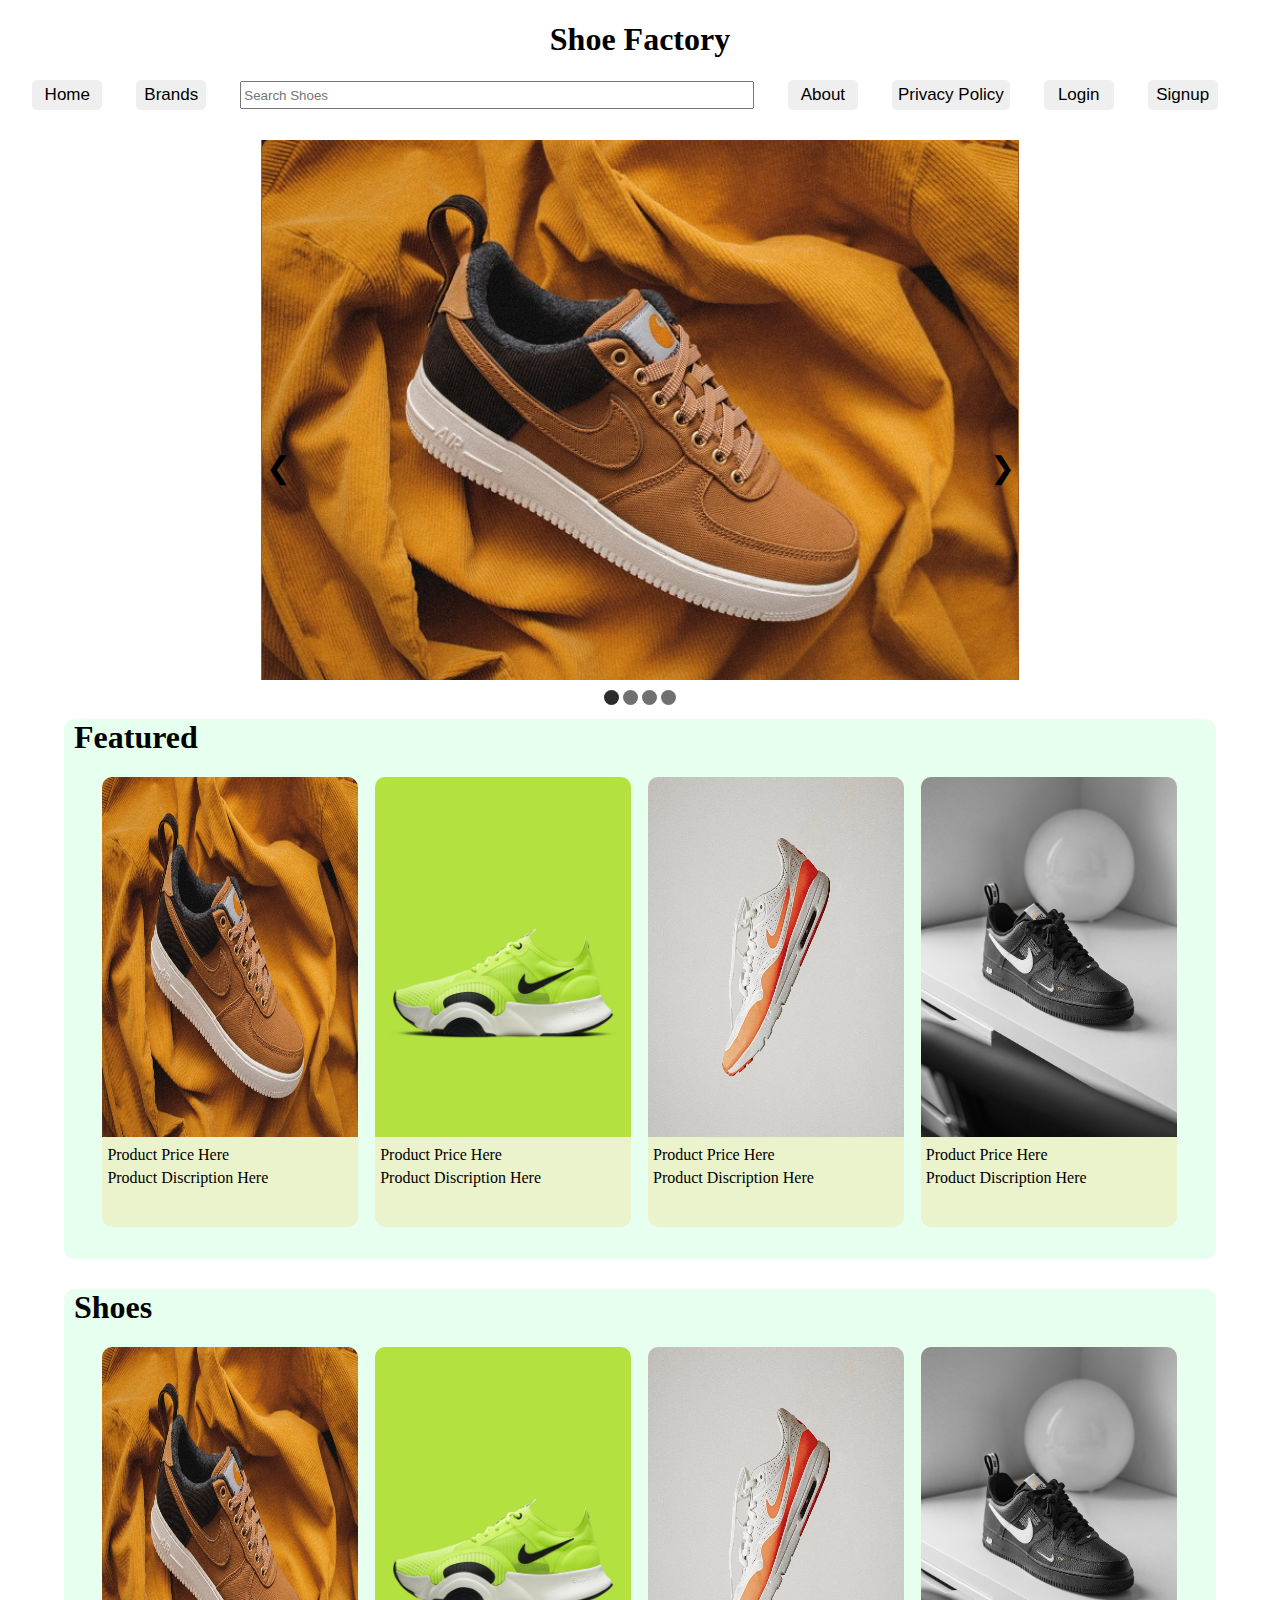
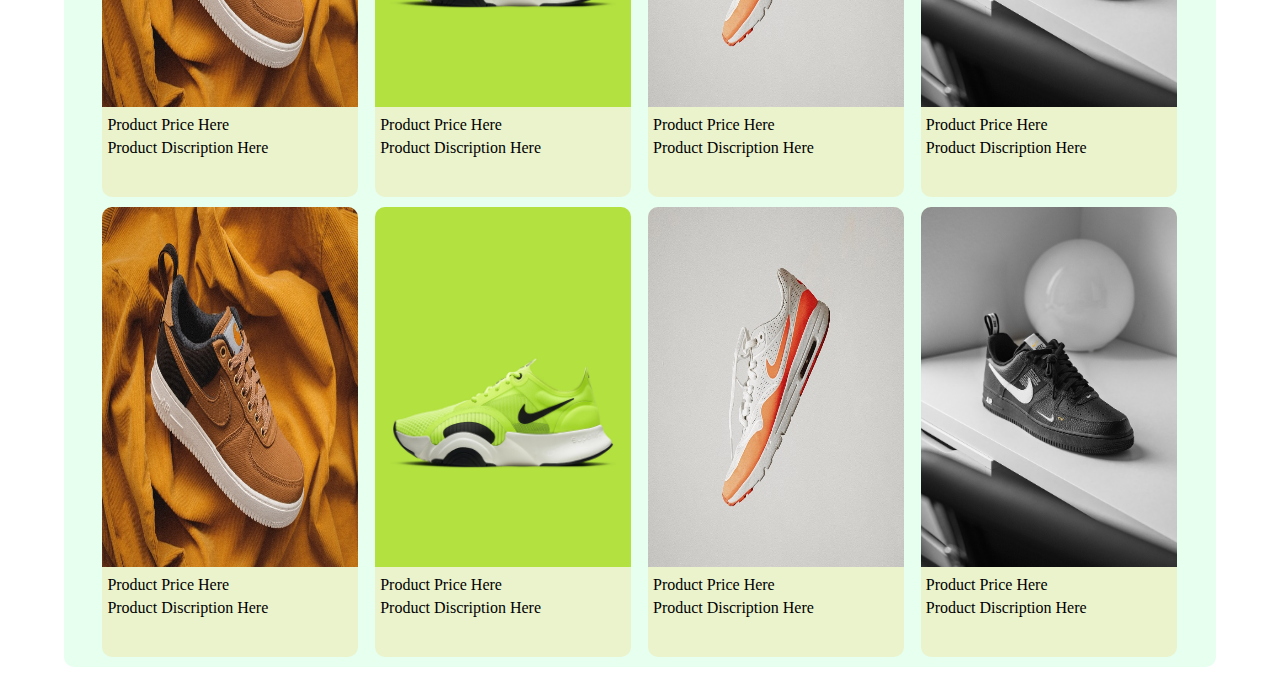
<file: index.html>
<!DOCTYPE html>
<html lang="en">
<head>
    <meta charset="UTF-8">
    <meta http-equiv="X-UA-Compatible" content="IE=edge">
    <meta name="viewport" content="width=device-width, initial-scale=1.0">
    <link rel="stylesheet" href="static/css/index.css">
    <title>Shoe Factory</title>
</head>
<body>
    <h1 id="logo">Shoe Factory</h1>
    <div id="nav">
        <button class="nav-button" id="home-buttoon" onclick="location.href='index.html'">Home</button>
        <button class="nav-button" id="brands-btn" onclick="location.href='brands.html'">Brands</button>
        <input type="text" name="saerch" id="nav-search" placeholder="Search Shoes">
        <button class="nav-button" id="about-btn" onclick="location.href='about.html'">About</button>
        <button class="nav-button" id="privacy-btn" onclick="location.href='privacy.html'">Privacy Policy</button>
        <button class="nav-button" id="login-btn" onclick="location.href='login.html'">Login</button>
        <button class="nav-button" id="signup-btn" onclick="location.href='signup.html'">Signup</button>
    </div>
    <div id="serach-suggestion">
        <div class="suggestion"></div>
        <div class="suggestion"></div>
        <div class="suggestion"></div>
    </div>

    <div id="carousel">
        <img src="static/images/first.jpg" alt="" class="carousel-image" id="first-image">
        <img src="static/images/second.jpg" alt="" class="carousel-image" id="second-image">
        <img src="static/images/third.jpg" alt="" class="carousel-image" id="third-image">
        <img src="static/images/fourth.jpg" alt="" class="carousel-image" id="fourth-image">
        <div id="buttons">
            <span id="prev" onclick="change_image(-1)">❮</span>   <span id="next" onclick="change_image(1)">❯</span>
        </div>
    </div>

    <div id="dots">
        <span class="dot" id="first-dot"></span> 
        <span class="dot" id="second-dot"></span>
        <span class="dot" id="third-dot"></span>
        <span class="dot" id="fourth-dot"></span>
    </div>

    <div id="featured">
        <h1>Featured</h1>
        <div class="product" id="featured-1">
            <img src="static/images/first.jpg" alt="">
            <p class="product-price">Product Price Here</p>
            <p class="product-desc">Product Discription Here</p>
        </div>
        <div class="product" id="featured-2">
            <img src="static/images/second.jpg" alt="" >
            <p class="product-price">Product Price Here</p>
            <p class="product-desc">Product Discription Here</p>
        </div>
        <div class="product" id="featured-3">
            <img src="static/images/third.jpg" alt="" >
            <p class="product-price">Product Price Here</p>
            <p class="product-desc">Product Discription Here</p>
        </div>
        <div class="product" id="featured-4">
            <img src="static/images/fourth.jpg" alt="" >
            <p class="product-price">Product Price Here</p>
            <p class="product-desc">Product Discription Here</p>
        </div>
    </div>

    <div id="all-products">
        <h1>Shoes</h1>
        <div class="product" id="featured-1">
            <img src="static/images/first.jpg" alt="">
            <p class="product-price">Product Price Here</p>
            <p class="product-desc">Product Discription Here</p>
        </div>
        <div class="product" id="featured-2">
            <img src="static/images/second.jpg" alt="" >
            <p class="product-price">Product Price Here</p>
            <p class="product-desc">Product Discription Here</p>
        </div>
        <div class="product" id="featured-3">
            <img src="static/images/third.jpg" alt="" >
            <p class="product-price">Product Price Here</p>
            <p class="product-desc">Product Discription Here</p>
        </div>
        <div class="product" id="featured-4">
            <img src="static/images/fourth.jpg" alt="" >
            <p class="product-price">Product Price Here</p>
            <p class="product-desc">Product Discription Here</p>
        </div>
        <div class="product" id="featured-1">
            <img src="static/images/first.jpg" alt="">
            <p class="product-price">Product Price Here</p>
            <p class="product-desc">Product Discription Here</p>
        </div>
        <div class="product" id="featured-2">
            <img src="static/images/second.jpg" alt="" >
            <p class="product-price">Product Price Here</p>
            <p class="product-desc">Product Discription Here</p>
        </div>
        <div class="product" id="featured-3">
            <img src="static/images/third.jpg" alt="" >
            <p class="product-price">Product Price Here</p>
            <p class="product-desc">Product Discription Here</p>
        </div>
        <div class="product" id="featured-4">
            <img src="static/images/fourth.jpg" alt="" >
            <p class="product-price">Product Price Here</p>
            <p class="product-desc">Product Discription Here</p>
        </div>
    </div>
 <script src="static/js/index.js"></script>
</body>
</html>
</file>
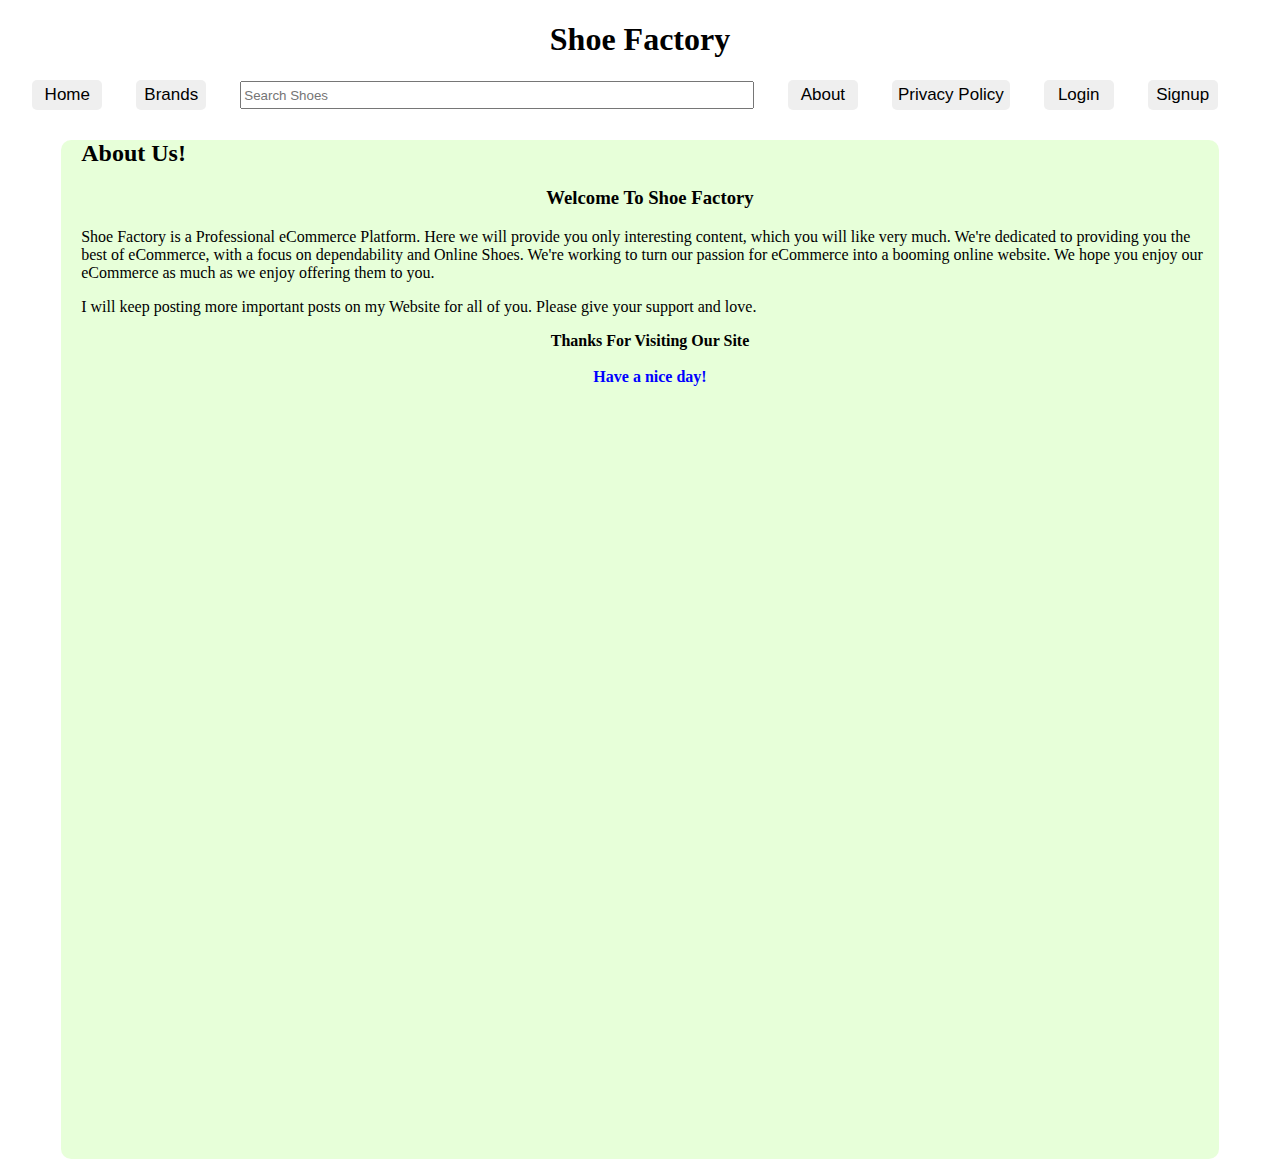
<file: about.html>
<!DOCTYPE html>
<html lang="en">
<head>
    <meta charset="UTF-8">
    <meta http-equiv="X-UA-Compatible" content="IE=edge">
    <meta name="viewport" content="width=device-width, initial-scale=1.0">
    <title>Shoe Factory</title>
    <link rel="stylesheet" href="static/css/index.css">
</head>
<body>
    <h1 id="logo">Shoe Factory</h1>
    <div id="nav">
        <button class="nav-button" id="home-buttoon" onclick="location.href='index.html'">Home</button>
        <button class="nav-button" id="brands-btn" onclick="location.href='brands.html'">Brands</button>
        <input type="text" name="saerch" id="nav-search" placeholder="Search Shoes">
        <button class="nav-button" id="about-btn" onclick="location.href='about.html'">About</button>
        <button class="nav-button" id="privacy-btn" onclick="location.href='privacy.html'">Privacy Policy</button>
        <button class="nav-button" id="login-btn" onclick="location.href='login.html'">Login</button>
        <button class="nav-button" id="signup-btn" onclick="location.href='signup.html'">Signup</button>
    </div>
    <div id="canvas">
        <h2>About Us!</h2>
        <h3 style="text-align: center;">Welcome To <span id="W_Name1">Shoe Factory</span></h3>
        <p><span id="W_Name2">Shoe Factory</span> is a Professional <span id="W_Type1">eCommerce</span> Platform. Here we will provide you only interesting content, which you will like very much. We're dedicated to providing you the best of <span id="W_Type2">eCommerce</span>, with a focus on dependability and <span id="W_Spec">Online Shoes</span>. We're working to turn our passion for <span id="W_Type3">eCommerce</span> into a booming <a href="https://www.blogearns.com/2021/05/free-about-us-page-generator.html" rel="do-follow" style="color: inherit; text-decoration: none;">online website</a>. We hope you enjoy our <span id="W_Type4">eCommerce</span> as much as we enjoy offering them to you.</p>
        <p>I will keep posting more important posts on my Website for all of you. Please give your support and love.</p>
        <p style="font-weight: bold; text-align: center;">Thanks For Visiting Our Site<br><br>
        <span style="color: blue; font-size: 16px; font-weight: bold; text-align: center;">Have a nice day!</span></p>
    </div>
    <script src="static/js/index.js"></script>
</body>
</html>
</file>
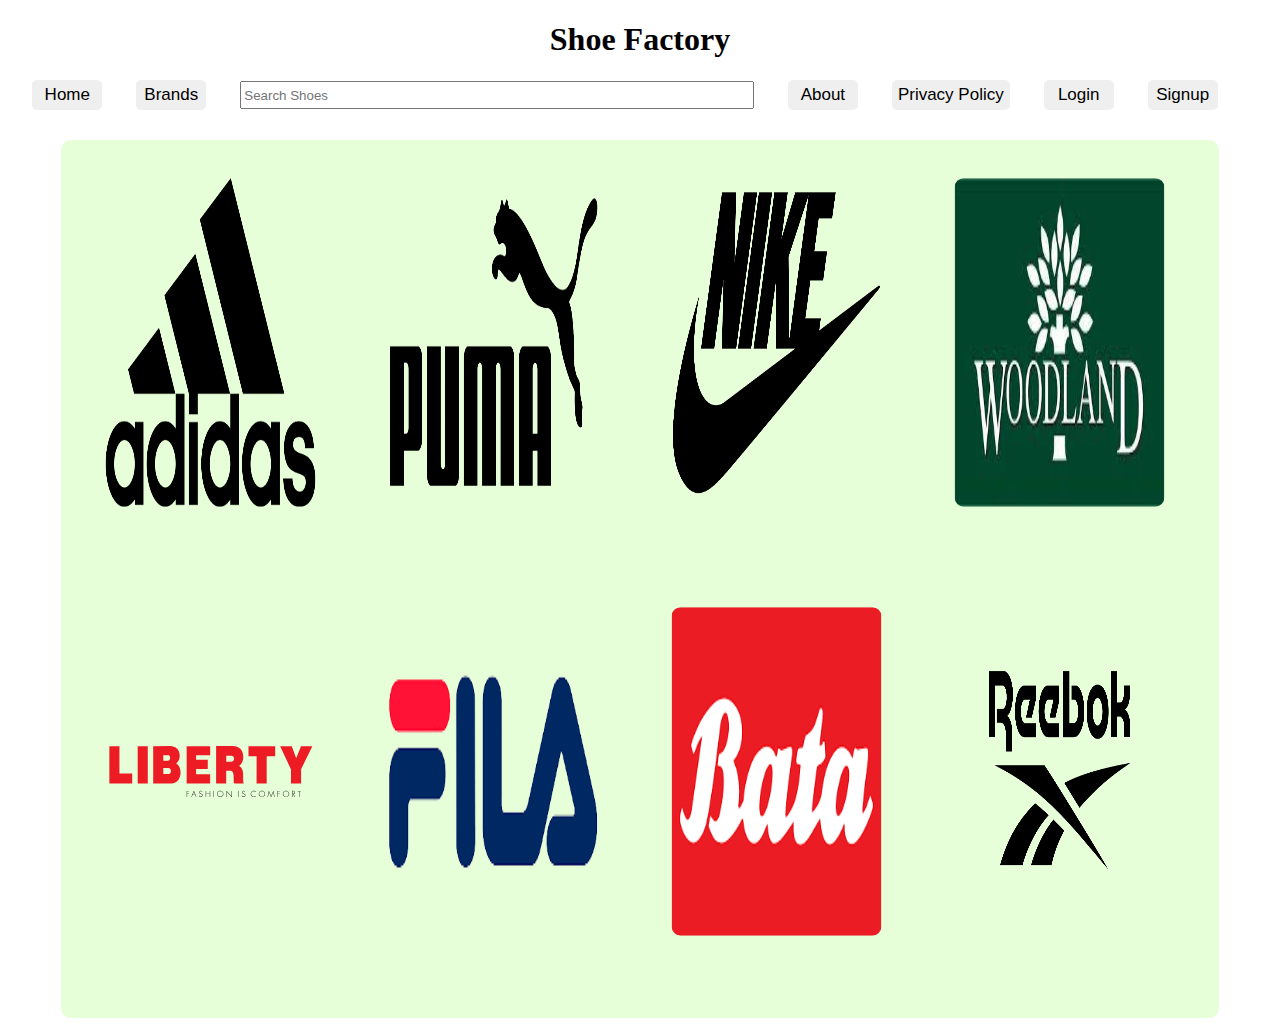
<file: brands.html>
<!DOCTYPE html>
<html lang="en">
<head>
    <meta charset="UTF-8">
    <meta http-equiv="X-UA-Compatible" content="IE=edge">
    <meta name="viewport" content="width=device-width, initial-scale=1.0">
    <title>Shoe Factory</title>
    <link rel="stylesheet" href="static/css/index.css">
    <link rel="stylesheet" href="static/css/brands.css">
</head>
<body>
    <h1 id="logo">Shoe Factory</h1>
    <div id="nav">
        <button class="nav-button" id="home-buttoon" onclick="location.href='index.html'">Home</button>
        <button class="nav-button" id="brands-btn" onclick="location.href='brands.html'">Brands</button>
        <input type="text" name="saerch" id="nav-search" placeholder="Search Shoes">
        <button class="nav-button" id="about-btn" onclick="location.href='about.html'">About</button>
        <button class="nav-button" id="privacy-btn" onclick="location.href='privacy.html'">Privacy Policy</button>
        <button class="nav-button" id="login-btn" onclick="location.href='login.html'">Login</button>
        <button class="nav-button" id="signup-btn" onclick="location.href='signup.html'">Signup</button>
    </div>
    <div id="brands">
        <div class="brand-names">
            <img src="static/images/adidas-logo.png" alt="">
        </div>
        <div class="brand-names">
            <img src="static/images/puma-logo.png" alt="">
        </div>
        <div class="brand-names">
            <img src="static/images/nike-logo.png" alt="">
        </div>
        <div class="brand-names">
            <img src="static/images/woodland-logo.png" alt="">
        </div>
        <div class="brand-names">
            <img src="static/images/liberty-logo.svg" alt="">
        </div>
        <div class="brand-names">
            <img src="static/images/fila-logo.png" alt="">
        </div>
        <div class="brand-names">
            <img src="static/images/bata-logo.png" alt="">
        </div>
        <div class="brand-names">
            <img src="static/images/reebok-logo.png" alt="">
        </div>
    </div>
    <script src="static/js/index.js"></script>
</body>
</html>
</file>
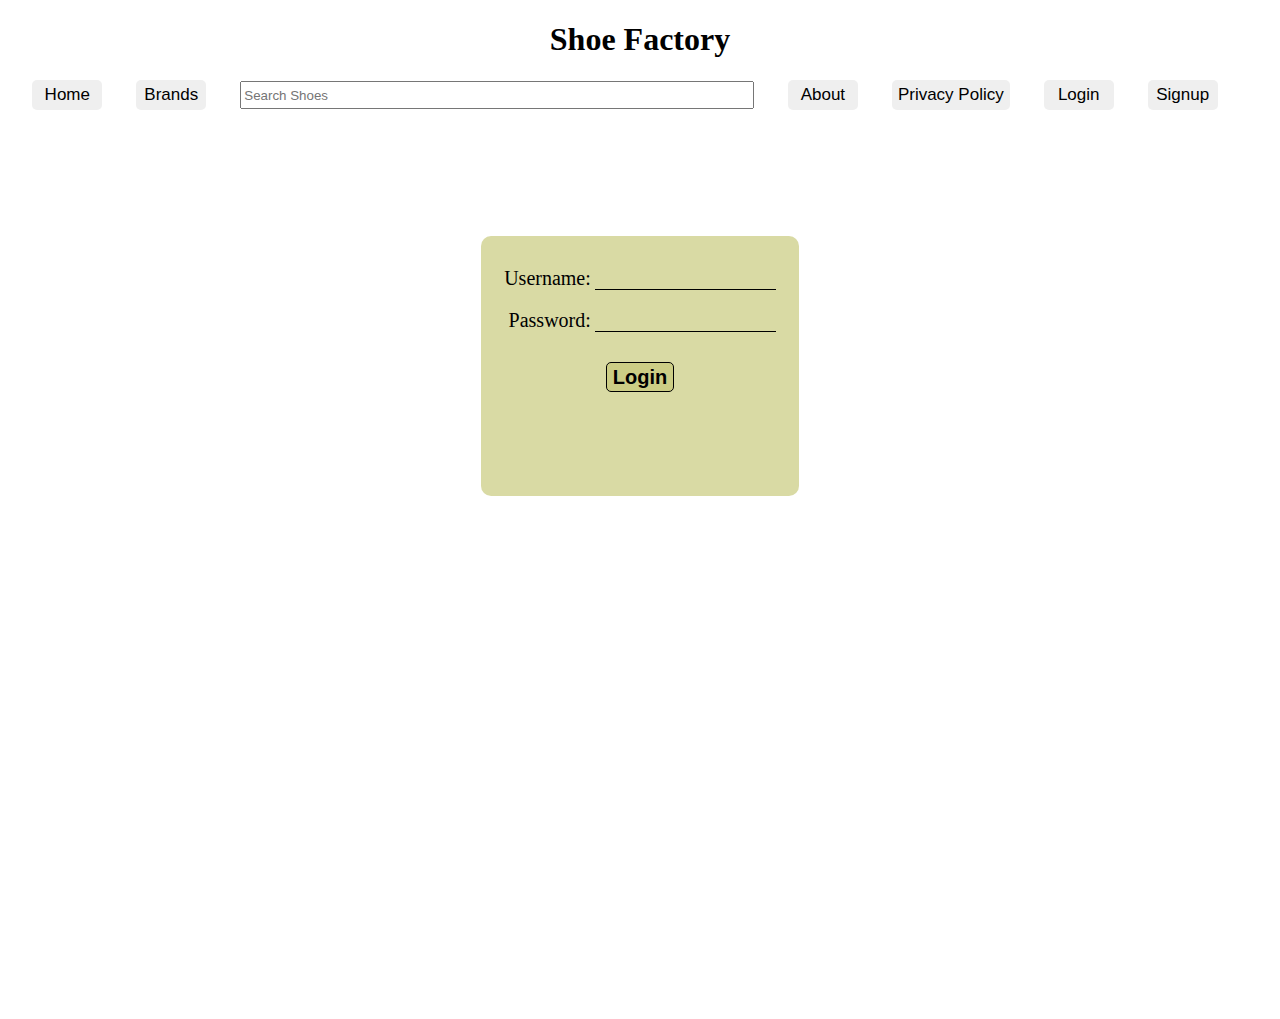
<file: login.html>
<!DOCTYPE html>
<html lang="en">
<head>
    <meta charset="UTF-8">
    <meta http-equiv="X-UA-Compatible" content="IE=edge">
    <meta name="viewport" content="width=device-width, initial-scale=1.0">
    <title>Shoe Factory</title>
    <link rel="stylesheet" href="static/css/index.css">
    <link rel="stylesheet" href="static/css/login.css">
</head>
<body>
    <h1 id="logo">Shoe Factory</h1>
    <div id="nav">
        <button class="nav-button" id="home-buttoon" onclick="location.href='index.html'">Home</button>
        <button class="nav-button" id="brands-btn" onclick="location.href='brands.html'">Brands</button>
        <input type="text" name="saerch" id="nav-search" placeholder="Search Shoes">
        <button class="nav-button" id="about-btn" onclick="location.href='about.html'">About</button>
        <button class="nav-button" id="privacy-btn" onclick="location.href='privacy.html'">Privacy Policy</button>
        <button class="nav-button" id="login-btn" onclick="location.href='login.html'">Login</button>
        <button class="nav-button" id="signup-btn" onclick="location.href='signup.html'">Signup</button>
    </div>
    
    <div id="login-form">
        <form action="">
            <table>
                <tr><td>Username:</td>
                    <td><input type="text" name="username" title="username"></td>
                </tr>
                <tr>
                    <td>Password:</td>
                    <td><input type="text" name="password" title="password"></td>
                </tr>
            </table>
        </form>
        <button type="submit" name="login" id="submit-button">Login</button>
    </div>
    <script src="static/js/index.js"></script>
</body>
</html>
</file>
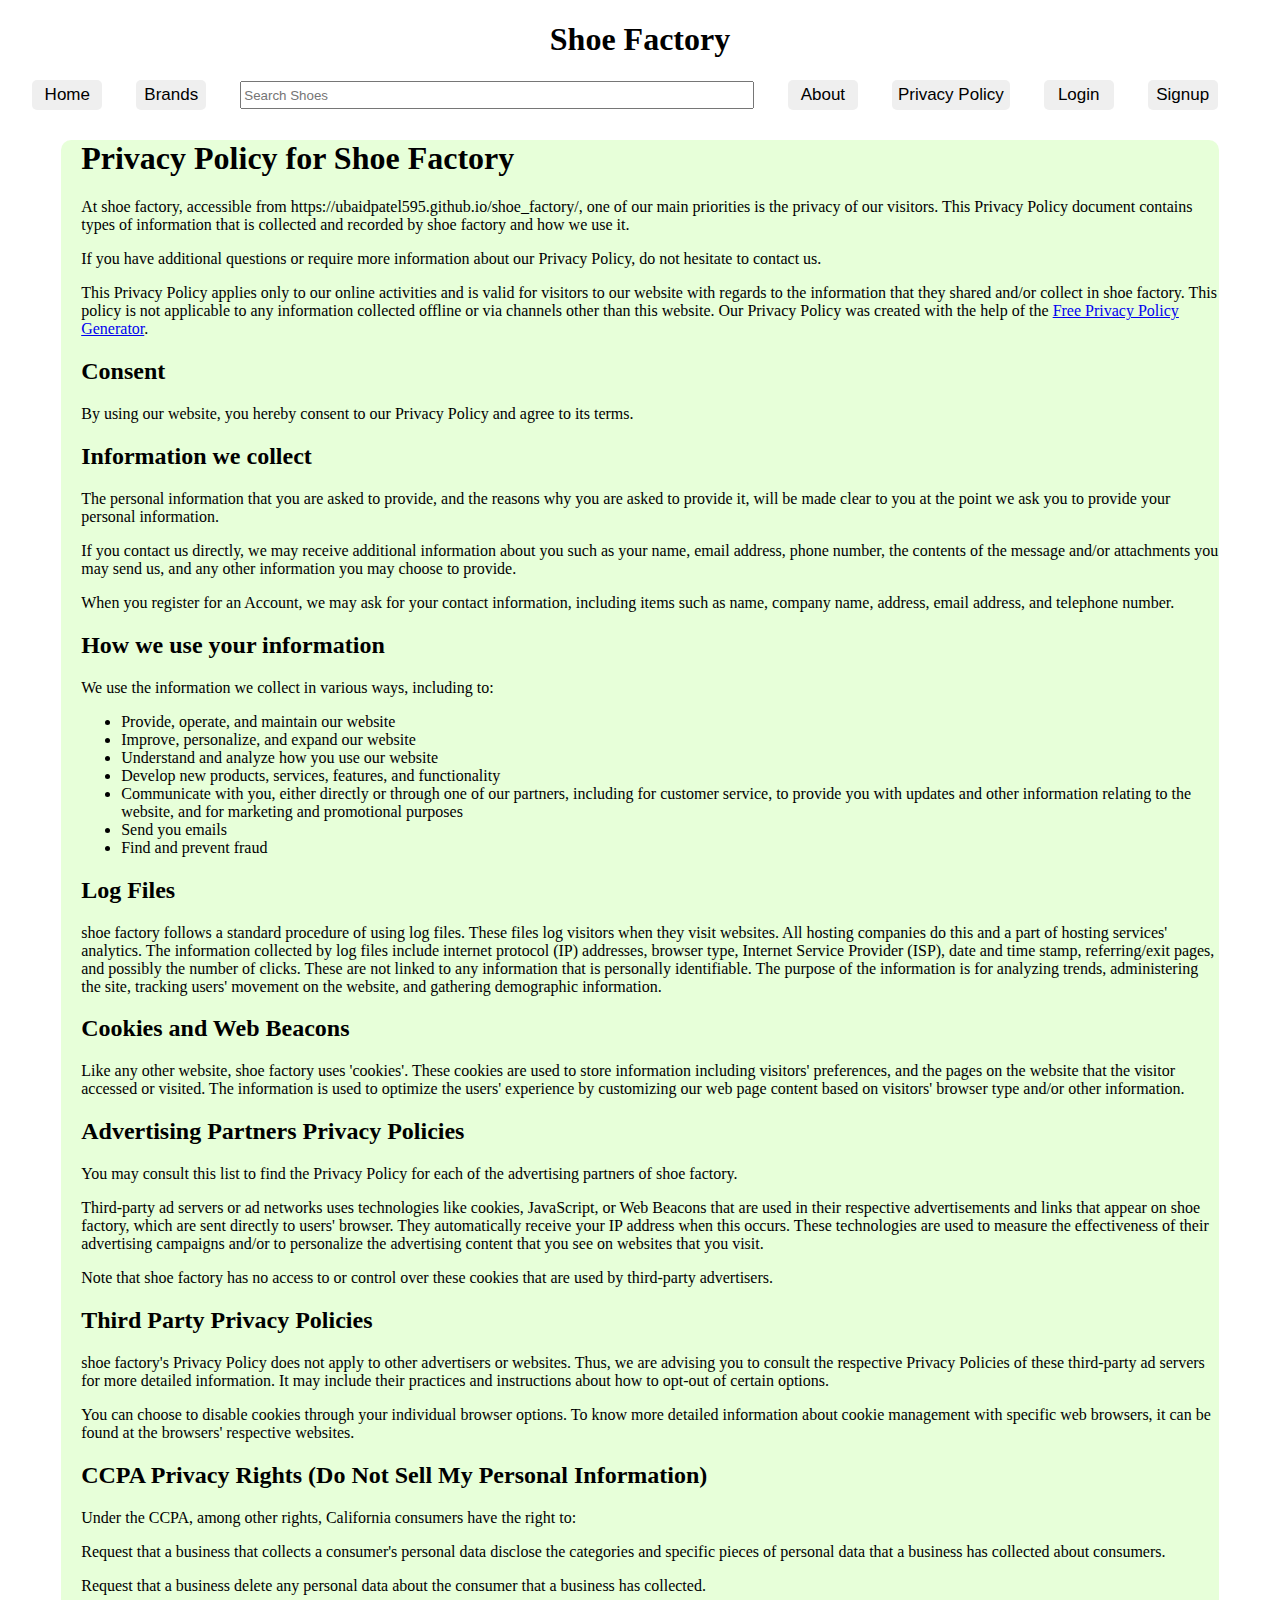
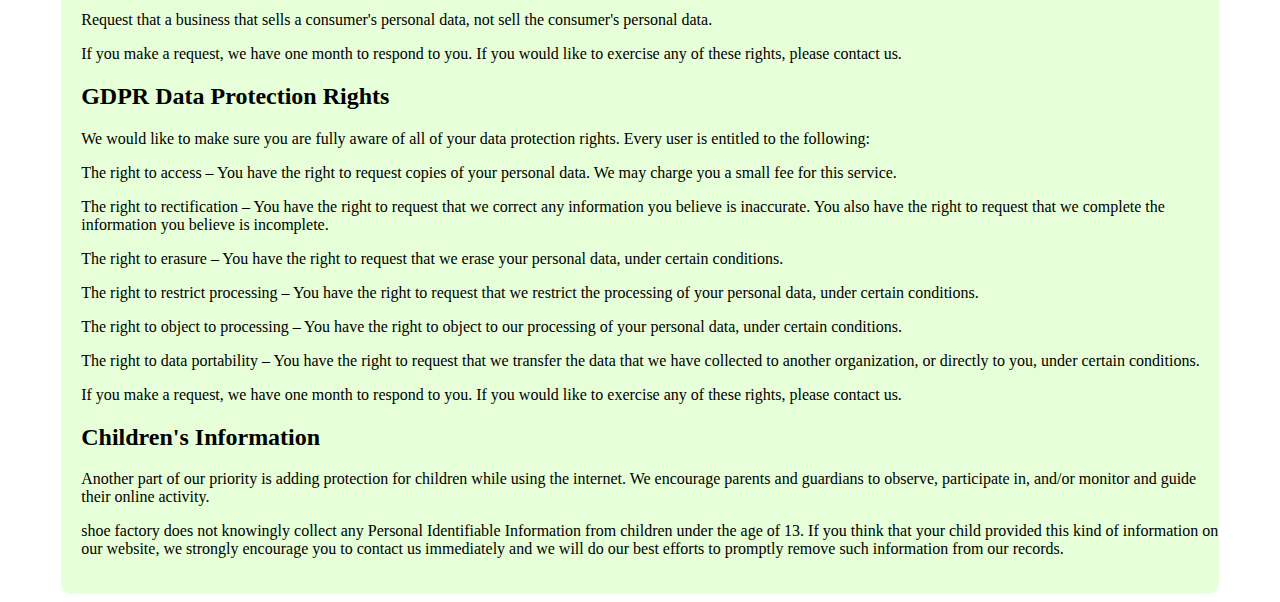
<file: privacy.html>
<!DOCTYPE html>
<html lang="en">
<head>
    <meta charset="UTF-8">
    <meta http-equiv="X-UA-Compatible" content="IE=edge">
    <meta name="viewport" content="width=device-width, initial-scale=1.0">
    <title>Shoe Factory</title>
    <link rel="stylesheet" href="static/css/index.css">
</head>
<body>
    <h1 id="logo">Shoe Factory</h1>
    <div id="nav">
        <button class="nav-button" id="home-buttoon" onclick="location.href='index.html'">Home</button>
        <button class="nav-button" id="brands-btn" onclick="location.href='brands.html'">Brands</button>
        <input type="text" name="saerch" id="nav-search" placeholder="Search Shoes">
        <button class="nav-button" id="about-btn" onclick="location.href='about.html'">About</button>
        <button class="nav-button" id="privacy-btn" onclick="location.href='privacy.html'">Privacy Policy</button>
        <button class="nav-button" id="login-btn" onclick="location.href='login.html'">Login</button>
        <button class="nav-button" id="signup-btn" onclick="location.href='signup.html'">Signup</button>
    </div>
    <div id="canvas">
    <h1>Privacy Policy for Shoe Factory</h1>

<p>At shoe factory, accessible from https://ubaidpatel595.github.io/shoe_factory/, one of our main priorities is the privacy of our visitors. This Privacy Policy document contains types of information that is collected and recorded by shoe factory and how we use it.</p>

<p>If you have additional questions or require more information about our Privacy Policy, do not hesitate to contact us.</p>

<p>This Privacy Policy applies only to our online activities and is valid for visitors to our website with regards to the information that they shared and/or collect in shoe factory. This policy is not applicable to any information collected offline or via channels other than this website. Our Privacy Policy was created with the help of the <a href="https://www.privacypolicygenerator.info/">Free Privacy Policy Generator</a>.</p>

<h2>Consent</h2>

<p>By using our website, you hereby consent to our Privacy Policy and agree to its terms.</p>

<h2>Information we collect</h2>

<p>The personal information that you are asked to provide, and the reasons why you are asked to provide it, will be made clear to you at the point we ask you to provide your personal information.</p>
<p>If you contact us directly, we may receive additional information about you such as your name, email address, phone number, the contents of the message and/or attachments you may send us, and any other information you may choose to provide.</p>
<p>When you register for an Account, we may ask for your contact information, including items such as name, company name, address, email address, and telephone number.</p>

<h2>How we use your information</h2>

<p>We use the information we collect in various ways, including to:</p>

<ul>
<li>Provide, operate, and maintain our website</li>
<li>Improve, personalize, and expand our website</li>
<li>Understand and analyze how you use our website</li>
<li>Develop new products, services, features, and functionality</li>
<li>Communicate with you, either directly or through one of our partners, including for customer service, to provide you with updates and other information relating to the website, and for marketing and promotional purposes</li>
<li>Send you emails</li>
<li>Find and prevent fraud</li>
</ul>

<h2>Log Files</h2>

<p>shoe factory follows a standard procedure of using log files. These files log visitors when they visit websites. All hosting companies do this and a part of hosting services' analytics. The information collected by log files include internet protocol (IP) addresses, browser type, Internet Service Provider (ISP), date and time stamp, referring/exit pages, and possibly the number of clicks. These are not linked to any information that is personally identifiable. The purpose of the information is for analyzing trends, administering the site, tracking users' movement on the website, and gathering demographic information.</p>

<h2>Cookies and Web Beacons</h2>

<p>Like any other website, shoe factory uses 'cookies'. These cookies are used to store information including visitors' preferences, and the pages on the website that the visitor accessed or visited. The information is used to optimize the users' experience by customizing our web page content based on visitors' browser type and/or other information.</p>



<h2>Advertising Partners Privacy Policies</h2>

<P>You may consult this list to find the Privacy Policy for each of the advertising partners of shoe factory.</p>

<p>Third-party ad servers or ad networks uses technologies like cookies, JavaScript, or Web Beacons that are used in their respective advertisements and links that appear on shoe factory, which are sent directly to users' browser. They automatically receive your IP address when this occurs. These technologies are used to measure the effectiveness of their advertising campaigns and/or to personalize the advertising content that you see on websites that you visit.</p>

<p>Note that shoe factory has no access to or control over these cookies that are used by third-party advertisers.</p>

<h2>Third Party Privacy Policies</h2>

<p>shoe factory's Privacy Policy does not apply to other advertisers or websites. Thus, we are advising you to consult the respective Privacy Policies of these third-party ad servers for more detailed information. It may include their practices and instructions about how to opt-out of certain options. </p>

<p>You can choose to disable cookies through your individual browser options. To know more detailed information about cookie management with specific web browsers, it can be found at the browsers' respective websites.</p>

<h2>CCPA Privacy Rights (Do Not Sell My Personal Information)</h2>

<p>Under the CCPA, among other rights, California consumers have the right to:</p>
<p>Request that a business that collects a consumer's personal data disclose the categories and specific pieces of personal data that a business has collected about consumers.</p>
<p>Request that a business delete any personal data about the consumer that a business has collected.</p>
<p>Request that a business that sells a consumer's personal data, not sell the consumer's personal data.</p>
<p>If you make a request, we have one month to respond to you. If you would like to exercise any of these rights, please contact us.</p>

<h2>GDPR Data Protection Rights</h2>

<p>We would like to make sure you are fully aware of all of your data protection rights. Every user is entitled to the following:</p>
<p>The right to access – You have the right to request copies of your personal data. We may charge you a small fee for this service.</p>
<p>The right to rectification – You have the right to request that we correct any information you believe is inaccurate. You also have the right to request that we complete the information you believe is incomplete.</p>
<p>The right to erasure – You have the right to request that we erase your personal data, under certain conditions.</p>
<p>The right to restrict processing – You have the right to request that we restrict the processing of your personal data, under certain conditions.</p>
<p>The right to object to processing – You have the right to object to our processing of your personal data, under certain conditions.</p>
<p>The right to data portability – You have the right to request that we transfer the data that we have collected to another organization, or directly to you, under certain conditions.</p>
<p>If you make a request, we have one month to respond to you. If you would like to exercise any of these rights, please contact us.</p>

<h2>Children's Information</h2>

<p>Another part of our priority is adding protection for children while using the internet. We encourage parents and guardians to observe, participate in, and/or monitor and guide their online activity.</p>

<p>shoe factory does not knowingly collect any Personal Identifiable Information from children under the age of 13. If you think that your child provided this kind of information on our website, we strongly encourage you to contact us immediately and we will do our best efforts to promptly remove such information from our records.</p>
</div>
<script src="static/js/index.js"></script>
</body>
</html>
</file>
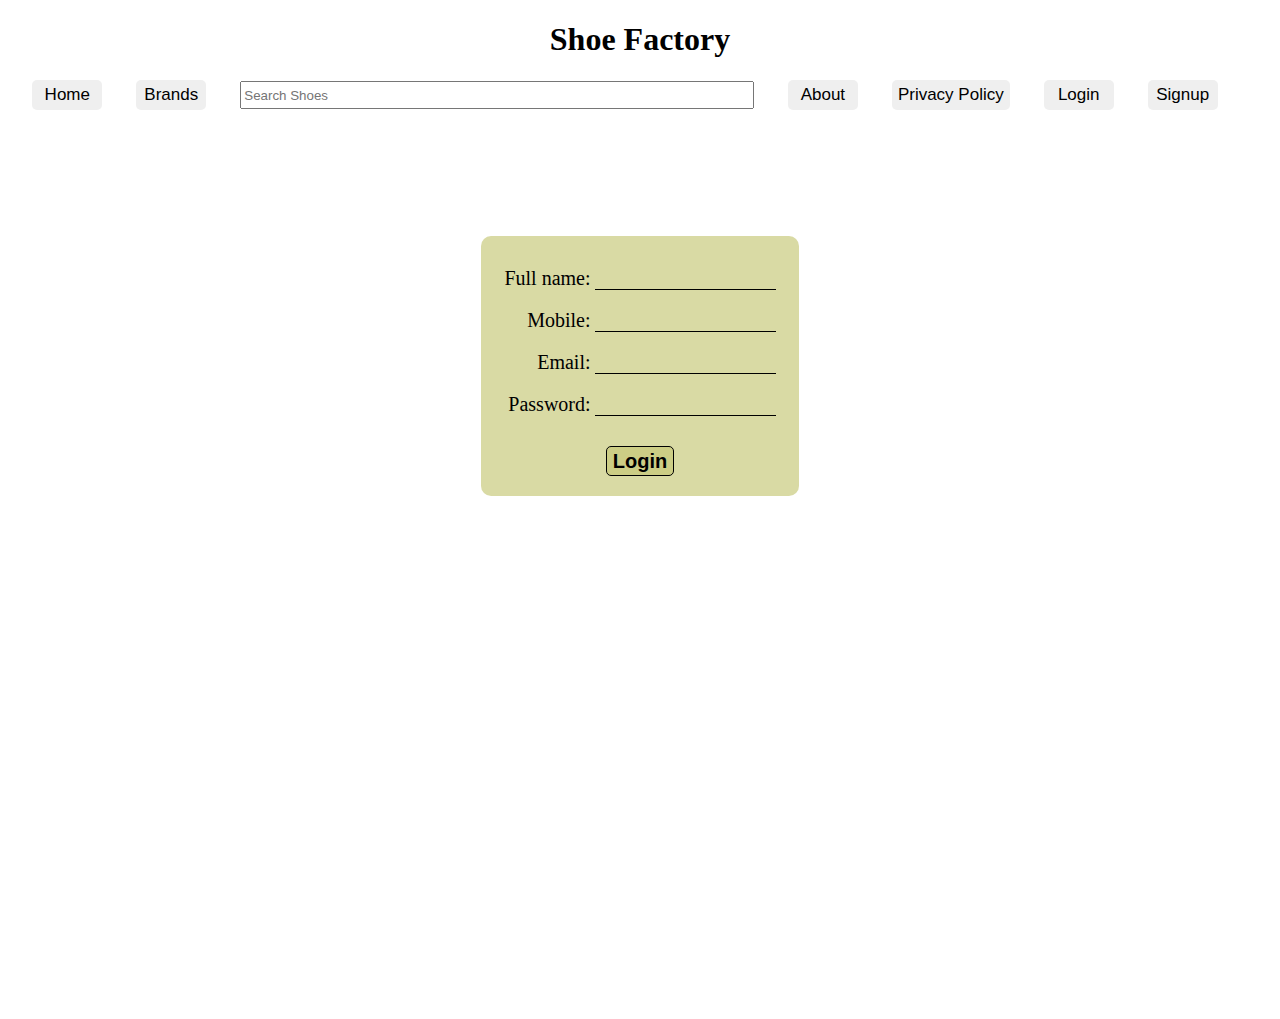
<file: signup.html>
<!DOCTYPE html>
<html lang="en">
<head>
    <meta charset="UTF-8">
    <meta http-equiv="X-UA-Compatible" content="IE=edge">
    <meta name="viewport" content="width=device-width, initial-scale=1.0">
    <title>Shoe Factory</title>
    <link rel="stylesheet" href="static/css/index.css">
    <link rel="stylesheet" href="static/css/login.css">
</head>
<body>
    <h1 id="logo">Shoe Factory</h1>
    <div id="nav">
        <button class="nav-button" id="home-buttoon" onclick="location.href='index.html'">Home</button>
        <button class="nav-button" id="brands-btn" onclick="location.href='brands.html'">Brands</button>
        <input type="text" name="saerch" id="nav-search" placeholder="Search Shoes">
        <button class="nav-button" id="about-btn" onclick="location.href='about.html'">About</button>
        <button class="nav-button" id="privacy-btn" onclick="location.href='privacy.html'">Privacy Policy</button>
        <button class="nav-button" id="login-btn" onclick="location.href='login.html'">Login</button>
        <button class="nav-button" id="signup-btn" onclick="location.href='signup.html'">Signup</button>
    </div>
    <div id="login-form">
        <form action="">
            <table>
                <tr>
                    <td>Full name:</td>
                    <td><input type="text" name="username" title="username"></td>
                </tr>
                <tr>
                    <td>Mobile:</td>
                    <td><input type="text" name="username" title="username"></td>
                </tr>
                <tr>
                    <td>Email:</td>
                    <td><input type="text" name="username" title="username"></td>
                </tr>
                <tr>
                    <td>Password:</td>
                    <td><input type="text" name="password" title="password"></td>
                </tr>
            </table>
        </form>
        <button type="submit" name="login" id="submit-button">Login</button>
    </div>
    <script src="static/js/index.js"></script>
</body>
</html>
</file>
<file: static/css/index.css>
#logo{
    text-align:center;
}
.nav-button{
    border:none;
    border-radius: 5px;
    margin-right: 30px;
    height: 30px;
    font-size:17px;
    min-width:70px;
}
#nav-search{
    height: 22px;
    width: 40%;
    margin-right:30px;
}
#nav{
    text-align: center;
}
#carousel{
    z-index: 0;
    margin: auto;
    margin-top: 30px;
    width:60%;
    height: 60vh;
    background-color:#a45e22;
}
#prev{
    float: left;
    text-align: right;
}
#next{
    float:right;
}
#prev,#next{
    width: 30px;
    font-size: 30px;
   
}
#prev:hover,#next:hover{
    background-color: rgba(99, 75, 75, 0.645);
}
#buttons{
    width:59.3%;
    margin-right: 10px;
    position: absolute;
    top: calc(50vh);
}
.carousel-image{
    margin: auto;
    height: 60vh;
    position: relative;
    top:0px;
    display: none;
}
#first-image{
    display: block;
}
.dot{
    background-color: rgba(0, 0, 0, 0.56);
    width: 15px;
    height: 15px;
    border-radius: 50%;
    display: inline-block;
}
#dots{
    margin-top: 10px;
    text-align: center;
}
#first-dot{
    background-color: rgba(0, 0, 0, 0.826);
}
#featured{
    width: 90vw;
    height: 60vh;
    margin: auto;
    background-color: #c3ffd86a;
    border-radius: 10px;
    display: block;
    position: relative;
}
#featured h1{
    margin-left: 10px;
    margin-top: 10px;
}
#featured-1{
    margin-left:3vw;
}
.product{
    border-radius: 10px;
    width: 20vw;
    height: 50vh;
    background-color: rgba(242, 228, 166, 0.457);
    display: inline-block;
    margin-right:1vw;
    margin-bottom: 10px;
}
.product img{
    width: 100%;
    height: 80%;
    border-top-left-radius: 10px;
    border-top-right-radius: 10px;
}
.product p{
    width:100%;
    float: left;
    margin: 0px;
    margin-top: 5px;
    margin-left: 5px;
}
#all-products{
    width: 90vw;
    min-height:100vh;
    margin: auto;
    margin-top: 30px;
    background-color: #c3ffd86a;
    border-radius: 10px;
}
#all-products h1{
    margin-left: 10px;
    margin-top: 10px;
}
#canvas{
    background-color: rgba(205, 255, 174, 0.472);
    width: 90%;
    margin: auto;
    margin-top: 30px;
    border-radius: 10px;
    padding-left: 20px;
    padding-bottom: 20px;
    min-height: 111vh;
}
#serach-suggestion{
    width: 40%;
    padding-bottom: 10px;
    max-height: 60%;
    background-color: rgb(186, 224, 146);
    display: block;
    position: absolute;
    left: 19.7%;
    z-index: 1;
    margin-top: 10px;
    border-radius: 10px;
    overflow-y: auto;
    display: none;
  
}
.suggestion{
    margin: auto;
    margin-top: 10px;
    border-radius: 10px;
    background-color:inherit;
    border: 1px solid;
    width: 98%;
    height: 50px;
    display: block;
}
</file>
<file: static/css/brands.css>
#brands{
    background-color: rgba(205, 255, 174, 0.472);
    width: 90%;
    margin: auto;
    margin-top: 30px;
    border-radius: 10px;
    padding-left: 20px;
    padding-bottom: 20px;
}
.brand-names{
    height: calc(90vh/2);
    width: calc(90vw/4.45);
    margin-right:20px;
    margin-top: 20px;
    display: inline-block;
    border-radius: 10px;
}
.brand-names img{
    width: 90%;
    height: 90%;
    transform: scale(0.9);
    display: block;
    margin:auto;
    border-radius: 10px;
}
</file>
<file: static/css/login.css>
#login-form{
    text-align: center;
    background-color: rgba(197, 198, 116, 0.656);
    width:max-content;
    height: 220px;
    margin: auto;
    margin-top: 10%;
    padding: 20px;
    font-size: 20px;
    border-radius: 10px;
}
#login-form table{
    margin: auto;
    text-align: center;
}
tr{
    height: 40px;
}
td{
    text-align: right;
}
#submit-button{
    border: none;
    border-radius: 5px;
    height: 30px;
    font-size: 20px;
    font-weight: bold;
    background-color: inherit;
    border: 1px solid;
    margin: auto;
    margin-top: 20px;
}
td input{
    border: none;
    outline: none;
    border-bottom: 1px solid;
    background-color: inherit;
}
body{
    height: 110vh;
}
</file>
